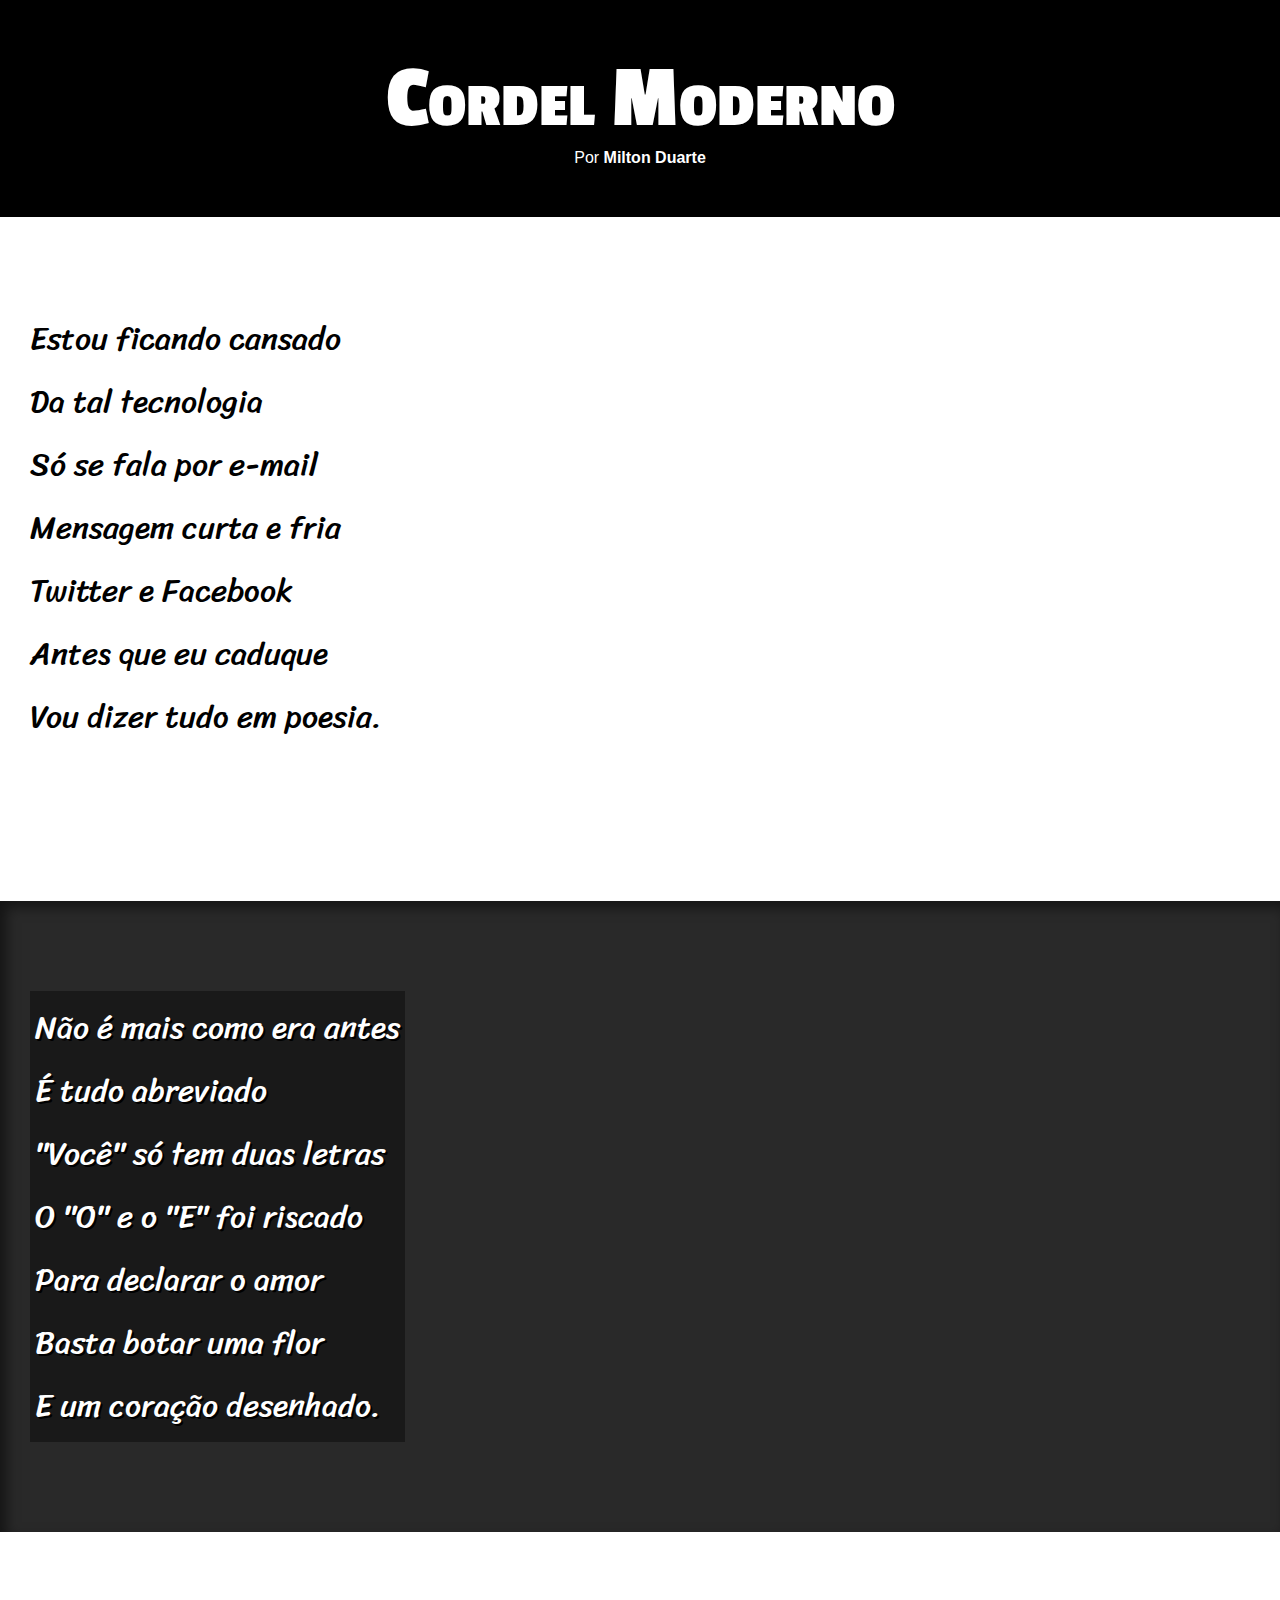
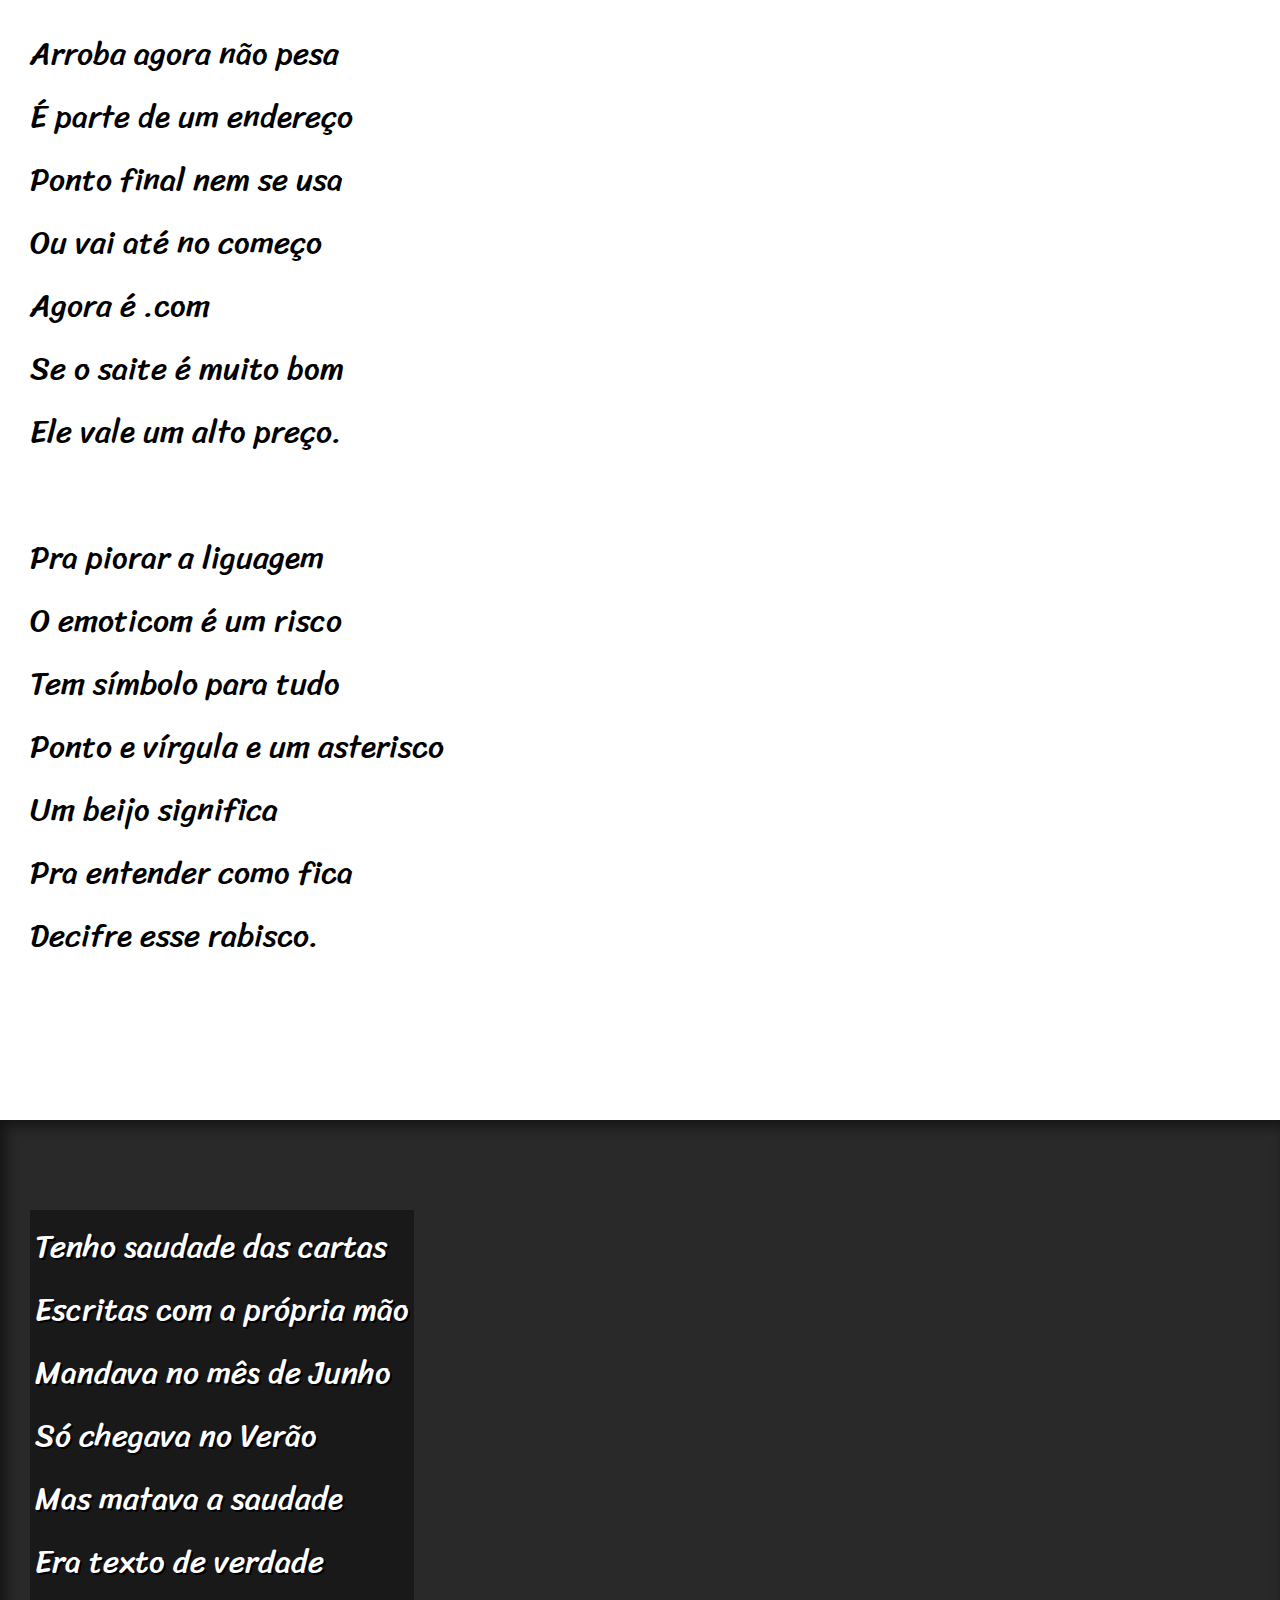
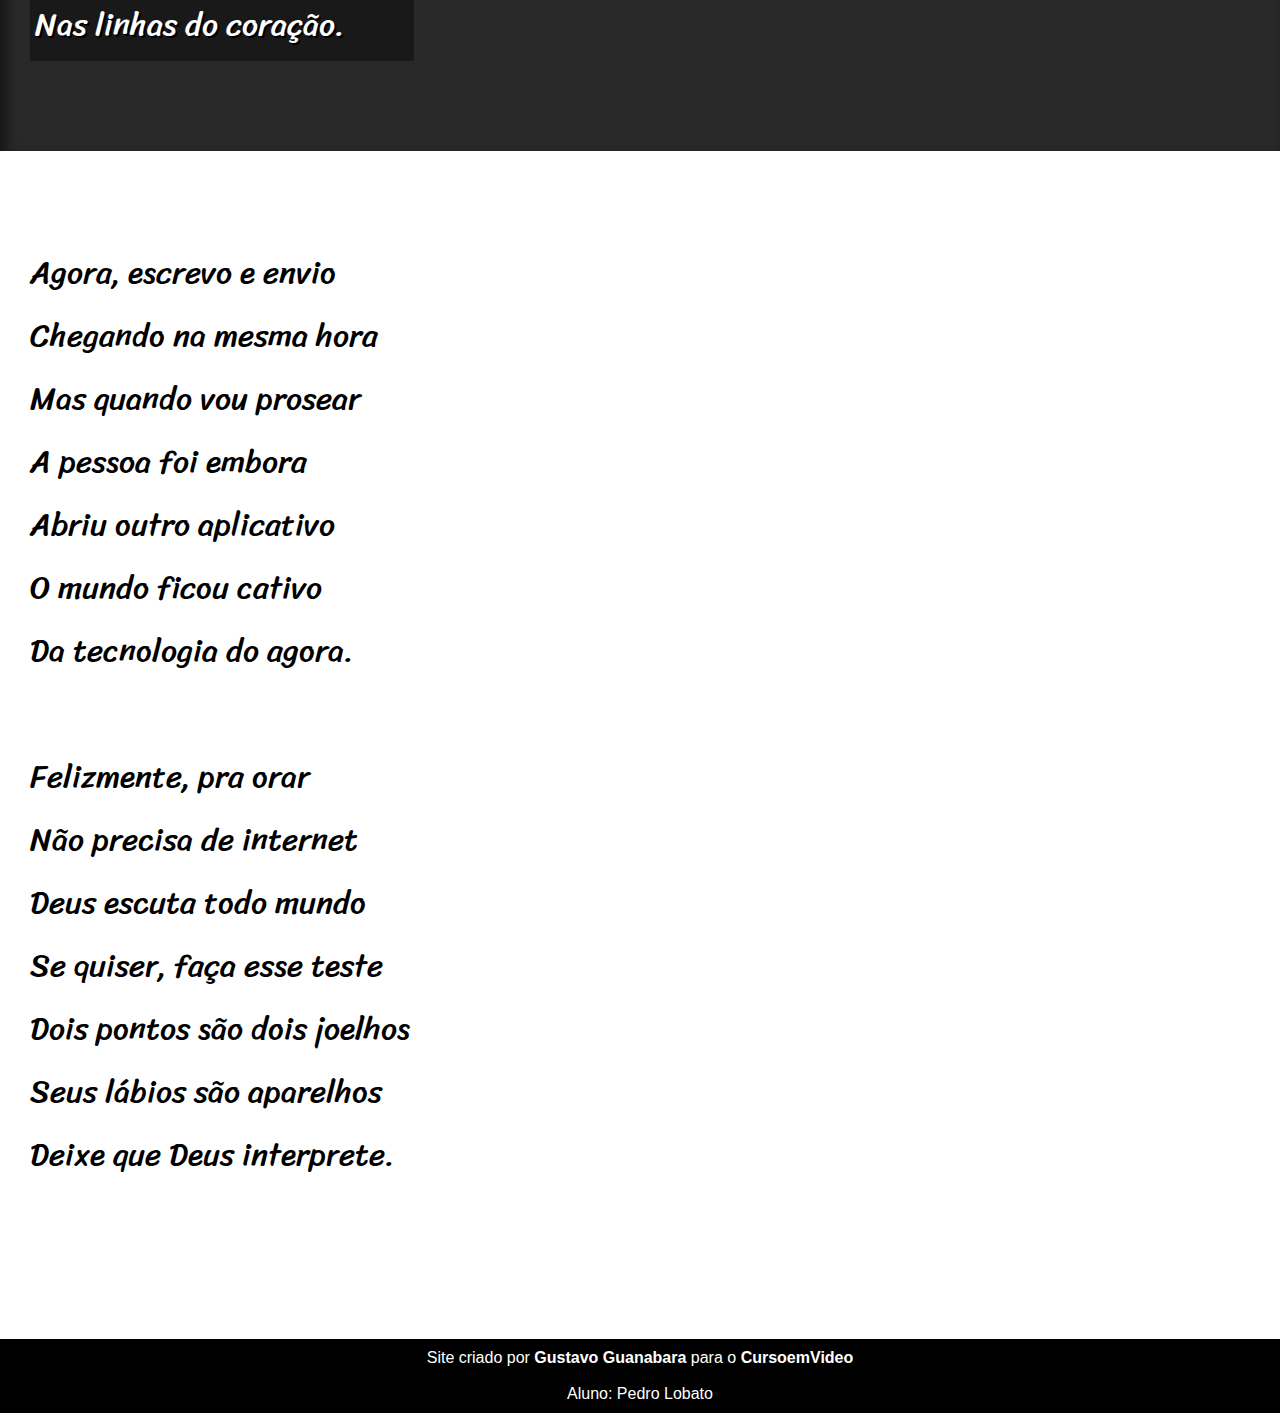
<file: d012/index.html>
<!DOCTYPE html>
<html lang="pt-br">
<head>
    <meta charset="UTF-8">
    <meta name="viewport" content="width=device-width, initial-scale=1.0">
    <title>Cordel Moderno</title>
    <link rel="stylesheet" href="estilo/style.css">
</head>
<body>
    <header>
        <h1>
            Cordel Moderno
        </h1>
        <p>Por <a href="https://www.recantodasletras.com.br/poesias/3186743" target="_blank">Milton Duarte</a>
        </p>
    </header>

    <section class="normal">
        <p>
            Estou ficando cansado <br>
            Da tal tecnologia <br>
            Só se fala por e-mail <br>
            Mensagem curta e fria <br>
            Twitter e Facebook <br>
            Antes que eu caduque <br>
            Vou dizer tudo em poesia.
        </p> 
    </section>
    
    <section class="imagem" id="img01">
        <p>
            Não é mais como era antes <br>
            É tudo abreviado <br>
            "Você" só tem duas letras <br>
            O "O" e o "E" foi riscado <br>
            Para declarar o amor <br>
            Basta botar uma flor <br>
            E um coração desenhado.
        </p>
    </section>
    
    <section class="normal">
        
        <p>
            Arroba agora não pesa <br>
            É parte de um endereço <br>
            Ponto final nem se usa <br>
            Ou vai até no começo <br>
            Agora é .com <br>
            Se o saite é muito bom <br>
            Ele vale um alto preço. <br>
        </p>

        <p>
            Pra piorar a liguagem <br>
            O emoticom é um risco <br>
            Tem símbolo para tudo <br>
            Ponto e vírgula e um asterisco <br>
            Um beijo significa <br>
            Pra entender como fica <br>
            Decifre esse rabisco.
        </p>
         
    </section>
    
    <section class="imagem" id="img02">
        <p>
            Tenho saudade das cartas <br>
            Escritas com a própria mão <br>
            Mandava no mês de Junho <br>
            Só chegava no Verão <br>
            Mas matava a saudade <br>
            Era texto de verdade <br>
            Nas linhas do coração.
        </p> 
    </section>

    <section class="normal">
        <p>
            Agora, escrevo e envio <br>
            Chegando na mesma hora <br>
            Mas quando vou prosear <br>
            A pessoa foi embora <br>
            Abriu outro aplicativo <br>
            O mundo ficou cativo <br>
            Da tecnologia do agora. <br>
        </p>

        <p>
            Felizmente, pra orar <br>
            Não precisa de internet <br>
            Deus escuta todo mundo <br>
            Se quiser, faça esse teste <br>
            Dois pontos são dois joelhos <br>
            Seus lábios são aparelhos <br>
            Deixe que Deus interprete.
        </p>
    </section>

    <footer>
        <p>Site criado por <a href="https://gustavoguanabara.github.io" target="_blank">Gustavo Guanabara</a> para o <a href="https://www.cursoemvideo.com" target="_blank">CursoemVideo</a></p><br>
        <p>Aluno: Pedro Lobato</p>
    </footer>
</body>
</html>
</file>
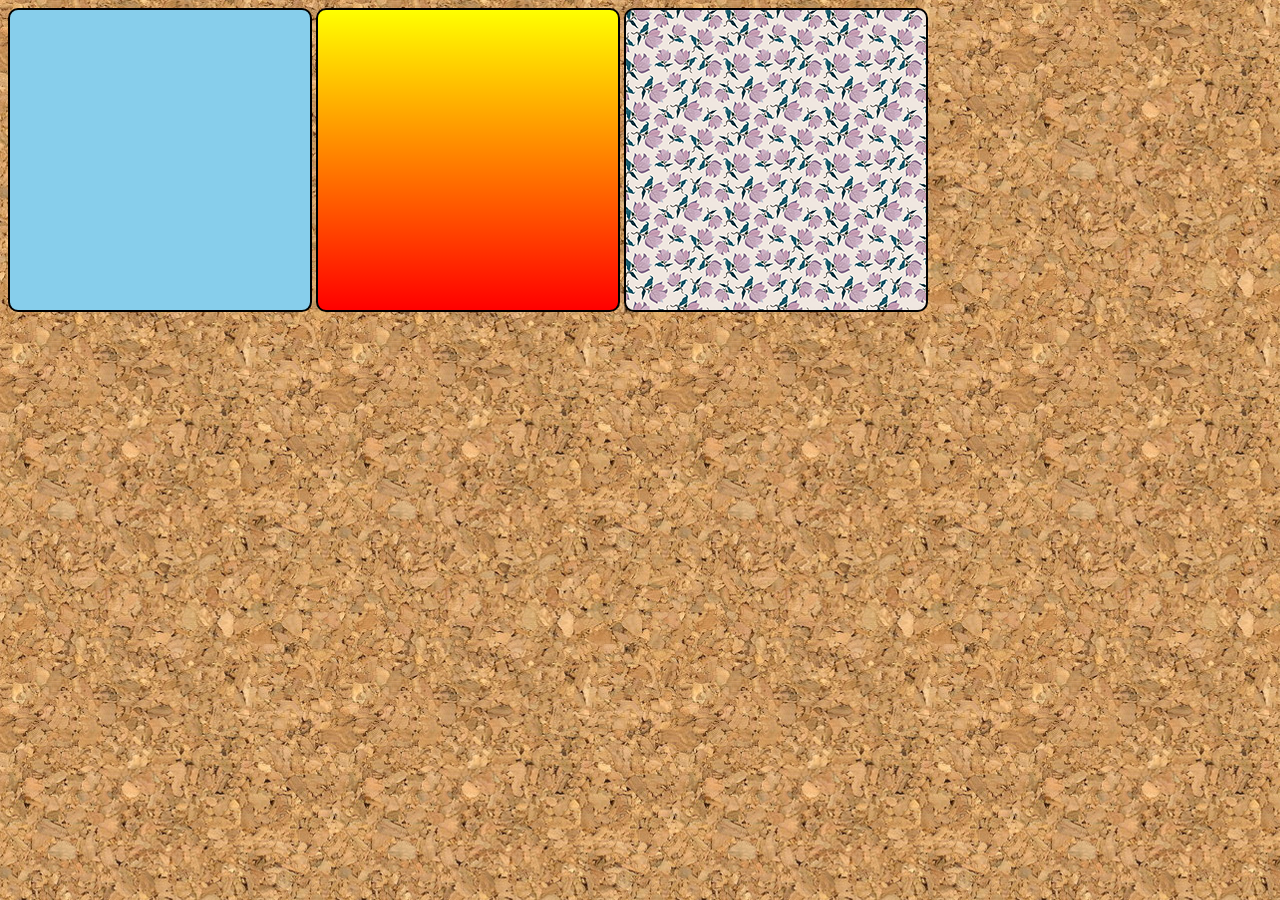
<file: fundo001.html>
<!DOCTYPE html>
<html lang="pt-br">
<head>
    <meta charset="UTF-8">
    <meta name="viewport" content="width=device-width, initial-scale=1.0">
    <title>Teste de Imagem de Fundo</title>
    <style>
        body {
            background-image: url(imagens/wallpaper001.jpg);
        }

        div.quadrado {
            display: inline-block;
            border: 2px solid black;
            border-radius: 10px;
            background-color: lightgrey;
            width: 300px;
            height: 300px;
        }

        div#q1 {
            background-color: skyblue;
        }

        div#q2 {
            background-image: linear-gradient(to bottom, yellow, red);
        }

        div#q3 {
            background-image: url(imagens/pattern003.png);
        }
    </style>
</head>
<body>
    <div class="quadrado" id="q1">
    </div>
    <div class="quadrado" id="q2">
        
    </div>
    <div class="quadrado" id="q3">

    </div>
</body>
</html>
</file>
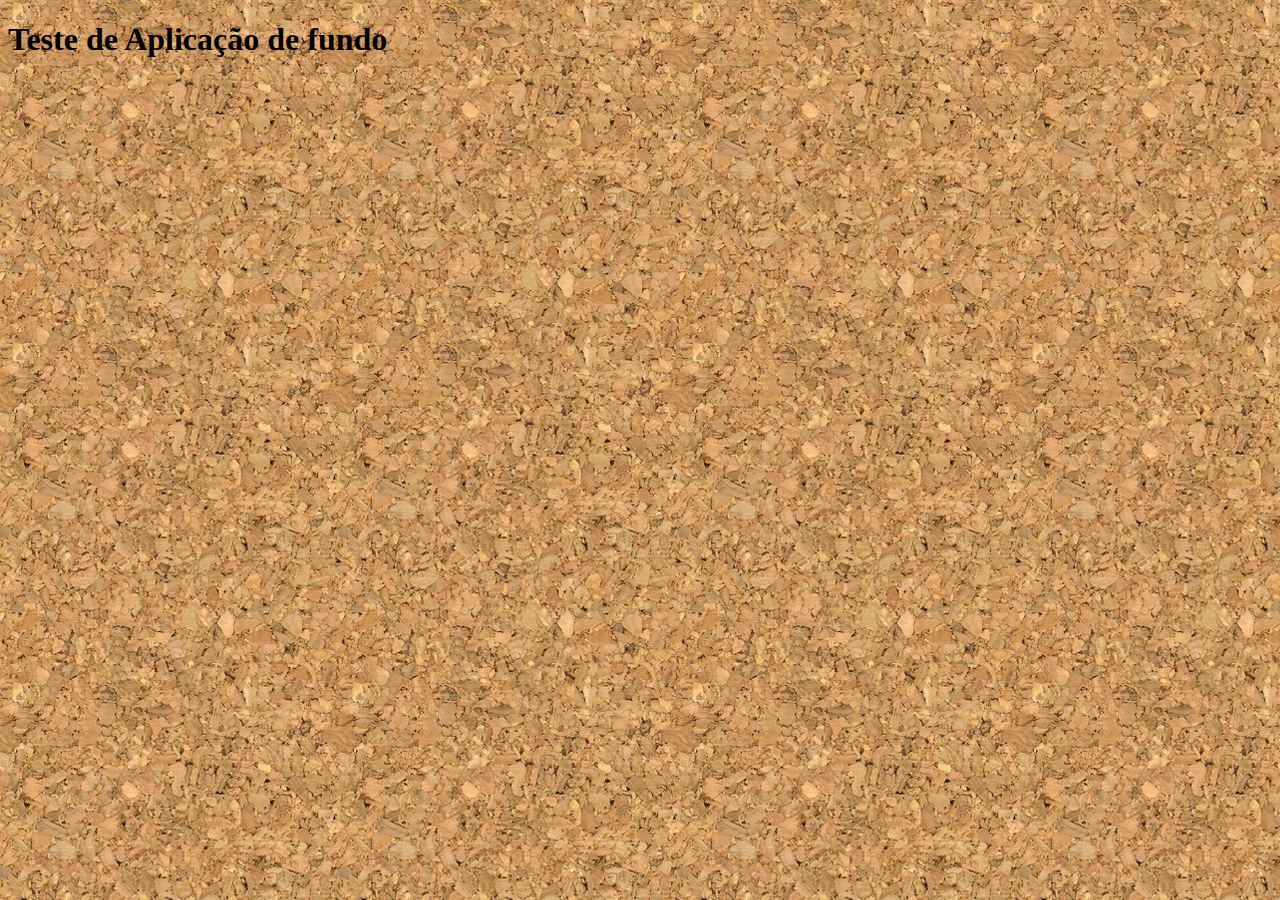
<file: fundo002.html>
<!DOCTYPE html>
<html lang="pt-br">
<head>
    <meta charset="UTF-8">
    <meta name="viewport" content="width=device-width, initial-scale=1.0">
    <title>Personalização dos fundos</title>
    <style>
        body {
            background-image: url(imagens/wallpaper001.jpg);
        }

    </style>
</head>
<body>
    <h1>Teste de Aplicação de fundo</h1>
    
</body>
</html>
</file>
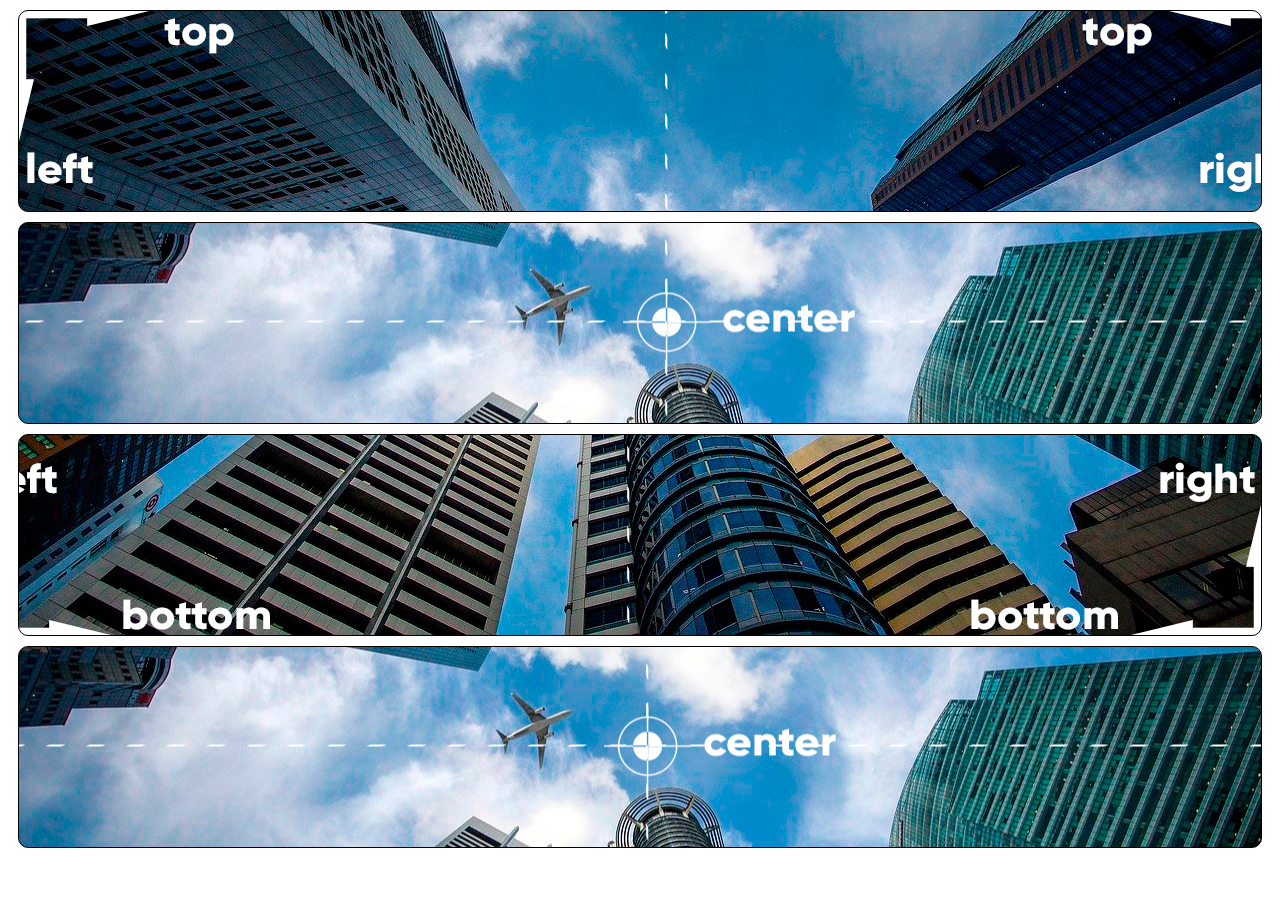
<file: fundo003.html>
<!DOCTYPE html>
<html lang="pt-br">
<head>
    <meta charset="UTF-8">
    <meta name="viewport" content="width=device-width, initial-scale=1.0">
    <title>Posição dos fundos</title>
    <style>
        div.bloco {
            background-image: url(imagens/wallpaper003.jpg);
            height: 200px;
            border: 1px solid black;
            border-radius: 10px;
            margin: 10px;
        }

        div#q1 {
            background-position: left top;
        }

        div#q2 {
            background-position: left center;
        }

        div#q3 {
            background-position: right bottom;
        }

        div#q4 {
            background-position: center center;
        }
    </style>
</head>
<body>
    <div class="bloco" id="q1">

    </div>
    <div class="bloco" id="q2">

    </div>
    <div class="bloco" id="q3">

    </div>
    <div class="bloco" id="q4">

    </div>

</body>
</html>
</file>
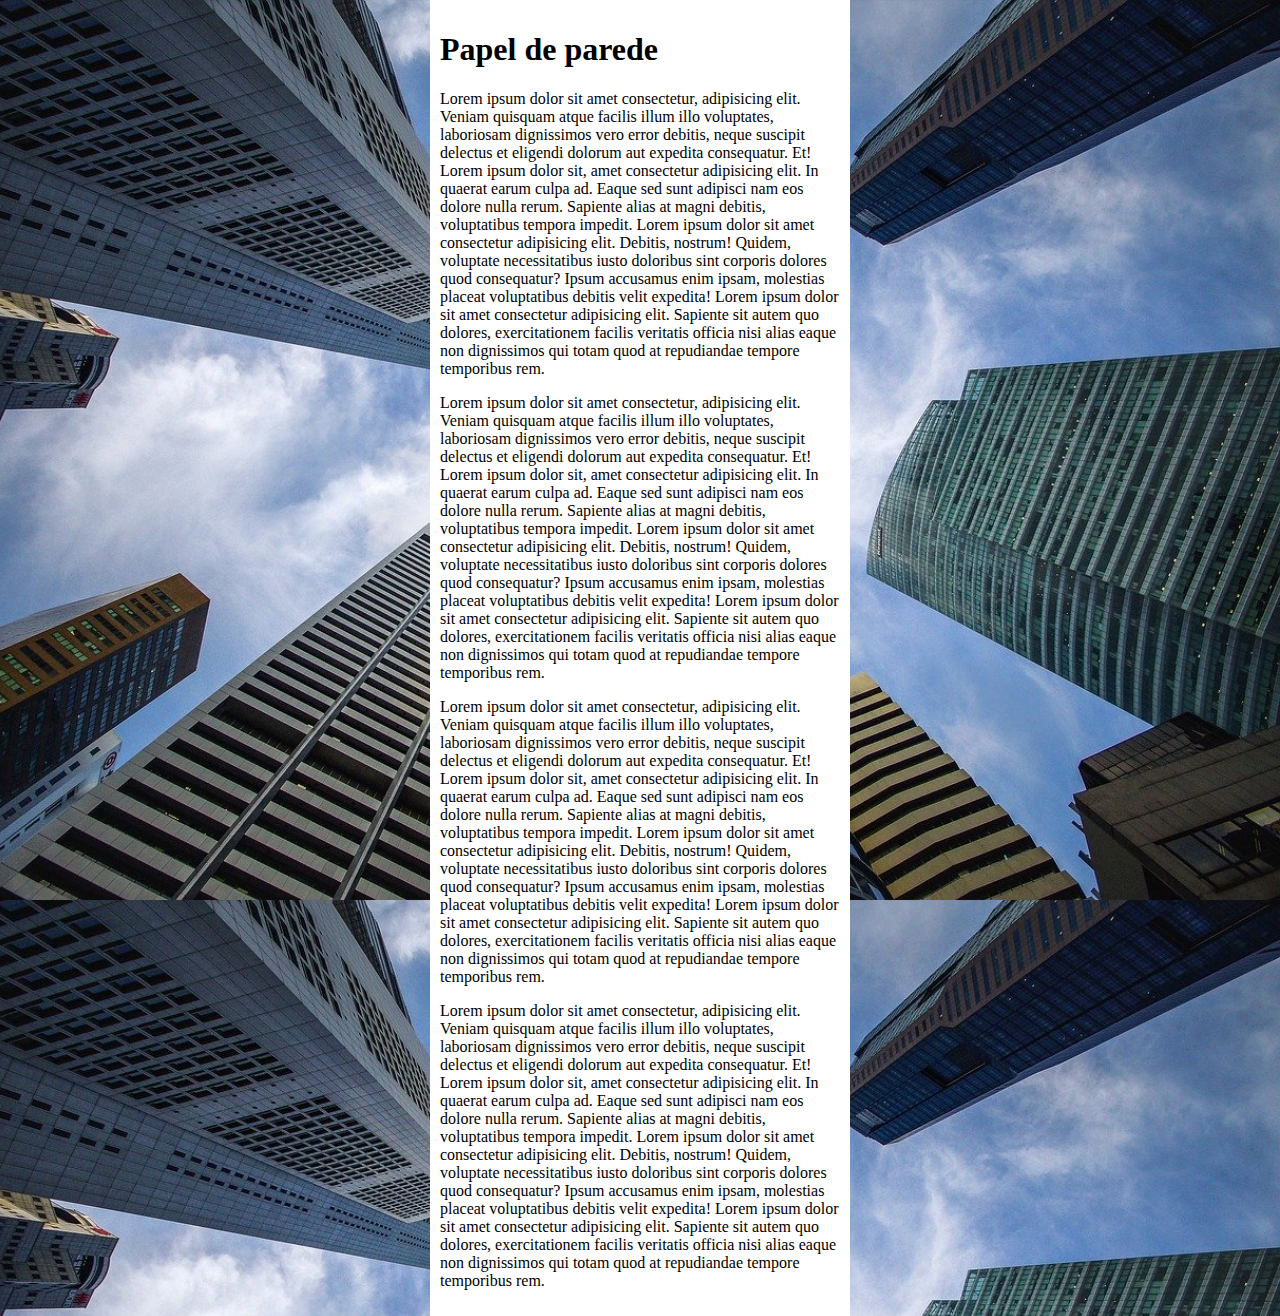
<file: fundo004.html>
<!DOCTYPE html>
<html lang="pt-br">
<head>
    <meta charset="UTF-8">
    <meta name="viewport" content="width=device-width, initial-scale=1.0">
    <title>Fundo</title>
    <style>
        html, body {
            margin: 0;
            padding: 0;
            min-height: 100vh;
            height: 100vh;
        }
        body {
            background-color: black;
            background-image: url('imagens/wallpaper002.jpg');
            background-repeat: repeat-y; 
            background-attachment: scroll;
            background-position: right bottom;
            background-size: cover;
            
            /* background: black url('imagens/wallpaper002.jpg') no-repeat fixed center center; */
        }

        main {
            background-color: white;
            width: 400px;
            margin: auto;
            padding: 10px;
        }
    </style>
</head>
<body>
    <main>
        <h1>Papel de parede</h1>
        <p>Lorem ipsum dolor sit amet consectetur, adipisicing elit. Veniam quisquam atque facilis illum illo voluptates, laboriosam dignissimos vero error debitis, neque suscipit delectus et eligendi dolorum aut expedita consequatur. Et! Lorem ipsum dolor sit, amet consectetur adipisicing elit. In quaerat earum culpa ad. Eaque sed sunt adipisci nam eos dolore nulla rerum. Sapiente alias at magni debitis, voluptatibus tempora impedit. Lorem ipsum dolor sit amet consectetur adipisicing elit. Debitis, nostrum! Quidem, voluptate necessitatibus iusto doloribus sint corporis dolores quod consequatur? Ipsum accusamus enim ipsam, molestias placeat voluptatibus debitis velit expedita! Lorem ipsum dolor sit amet consectetur adipisicing elit. Sapiente sit autem quo dolores, exercitationem facilis veritatis officia nisi alias eaque non dignissimos qui totam quod at repudiandae tempore temporibus rem.</p>
        <p>Lorem ipsum dolor sit amet consectetur, adipisicing elit. Veniam quisquam atque facilis illum illo voluptates, laboriosam dignissimos vero error debitis, neque suscipit delectus et eligendi dolorum aut expedita consequatur. Et! Lorem ipsum dolor sit, amet consectetur adipisicing elit. In quaerat earum culpa ad. Eaque sed sunt adipisci nam eos dolore nulla rerum. Sapiente alias at magni debitis, voluptatibus tempora impedit. Lorem ipsum dolor sit amet consectetur adipisicing elit. Debitis, nostrum! Quidem, voluptate necessitatibus iusto doloribus sint corporis dolores quod consequatur? Ipsum accusamus enim ipsam, molestias placeat voluptatibus debitis velit expedita! Lorem ipsum dolor sit amet consectetur adipisicing elit. Sapiente sit autem quo dolores, exercitationem facilis veritatis officia nisi alias eaque non dignissimos qui totam quod at repudiandae tempore temporibus rem.</p>
        <p>Lorem ipsum dolor sit amet consectetur, adipisicing elit. Veniam quisquam atque facilis illum illo voluptates, laboriosam dignissimos vero error debitis, neque suscipit delectus et eligendi dolorum aut expedita consequatur. Et! Lorem ipsum dolor sit, amet consectetur adipisicing elit. In quaerat earum culpa ad. Eaque sed sunt adipisci nam eos dolore nulla rerum. Sapiente alias at magni debitis, voluptatibus tempora impedit. Lorem ipsum dolor sit amet consectetur adipisicing elit. Debitis, nostrum! Quidem, voluptate necessitatibus iusto doloribus sint corporis dolores quod consequatur? Ipsum accusamus enim ipsam, molestias placeat voluptatibus debitis velit expedita! Lorem ipsum dolor sit amet consectetur adipisicing elit. Sapiente sit autem quo dolores, exercitationem facilis veritatis officia nisi alias eaque non dignissimos qui totam quod at repudiandae tempore temporibus rem.</p>
        <p>Lorem ipsum dolor sit amet consectetur, adipisicing elit. Veniam quisquam atque facilis illum illo voluptates, laboriosam dignissimos vero error debitis, neque suscipit delectus et eligendi dolorum aut expedita consequatur. Et! Lorem ipsum dolor sit, amet consectetur adipisicing elit. In quaerat earum culpa ad. Eaque sed sunt adipisci nam eos dolore nulla rerum. Sapiente alias at magni debitis, voluptatibus tempora impedit. Lorem ipsum dolor sit amet consectetur adipisicing elit. Debitis, nostrum! Quidem, voluptate necessitatibus iusto doloribus sint corporis dolores quod consequatur? Ipsum accusamus enim ipsam, molestias placeat voluptatibus debitis velit expedita! Lorem ipsum dolor sit amet consectetur adipisicing elit. Sapiente sit autem quo dolores, exercitationem facilis veritatis officia nisi alias eaque non dignissimos qui totam quod at repudiandae tempore temporibus rem.</p>
    </main>

</body>
</html>
</file>
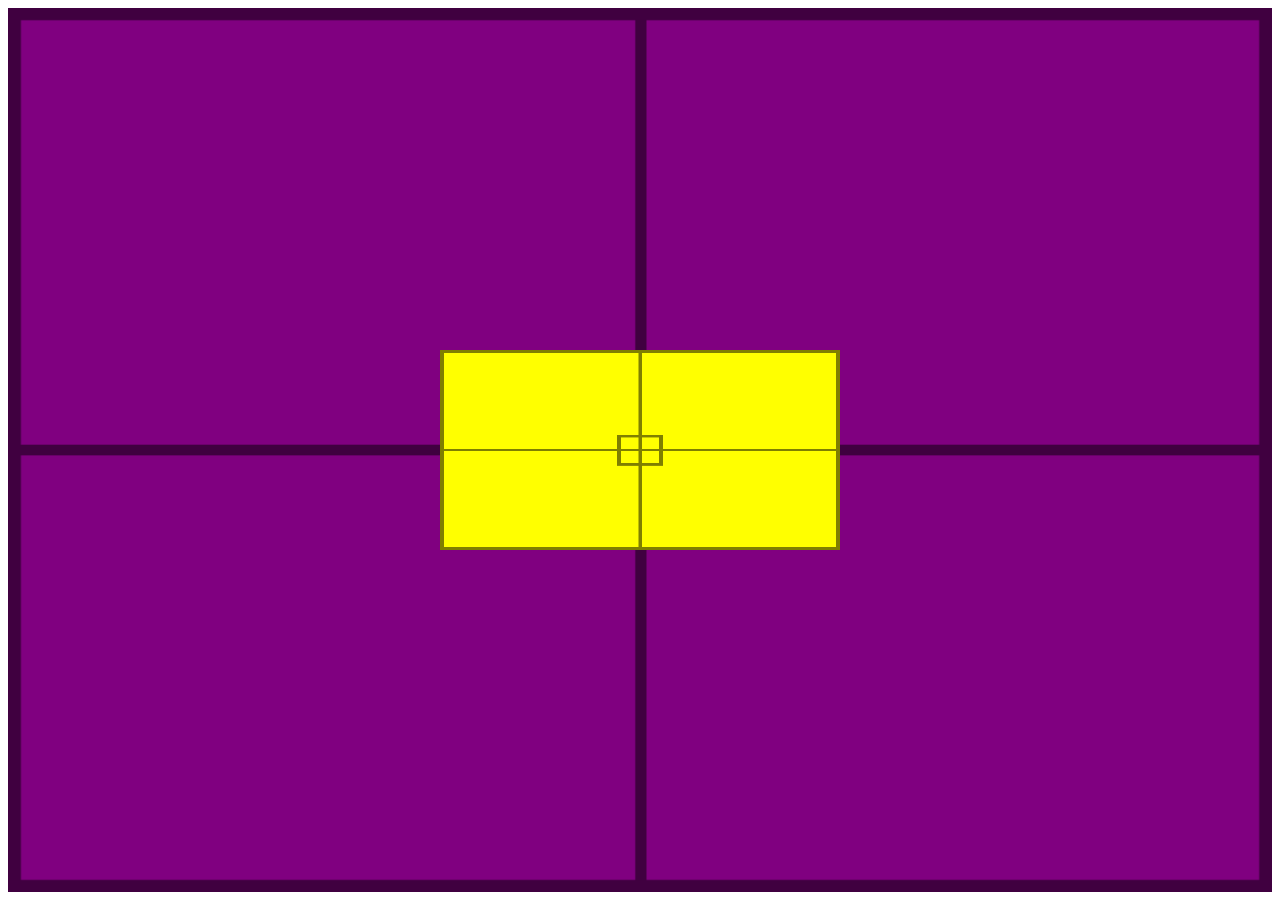
<file: fundo007.html>
<!DOCTYPE html>
<html lang="pt-br">
<head>
    <meta charset="UTF-8">
    <meta name="viewport" content="width=device-width, initial-scale=1.0">
    <title>Alinhamento Vertical</title>
    <style>
        #container {
            background-image: url(imagens/target001.png);
            background-size: 100% 100%;
            position: relative;
            height: 96vh;
            padding: 10px;
            background-color: purple;
        }
        #conteudo {
            background-image: url(imagens/target001.png);
            background-size: 100% 100%;
            position: absolute;
            height: 200px;
            width: 400px;
            background-color: yellow;
            
            left: 50%;
            top: 50%;

            transform: translate(-50%, -50%);
        }
    </style>
</head>
<body>
    <section id="container">
        <article id="conteudo">

        </article>
    </section>
</body>
</html>
</file>
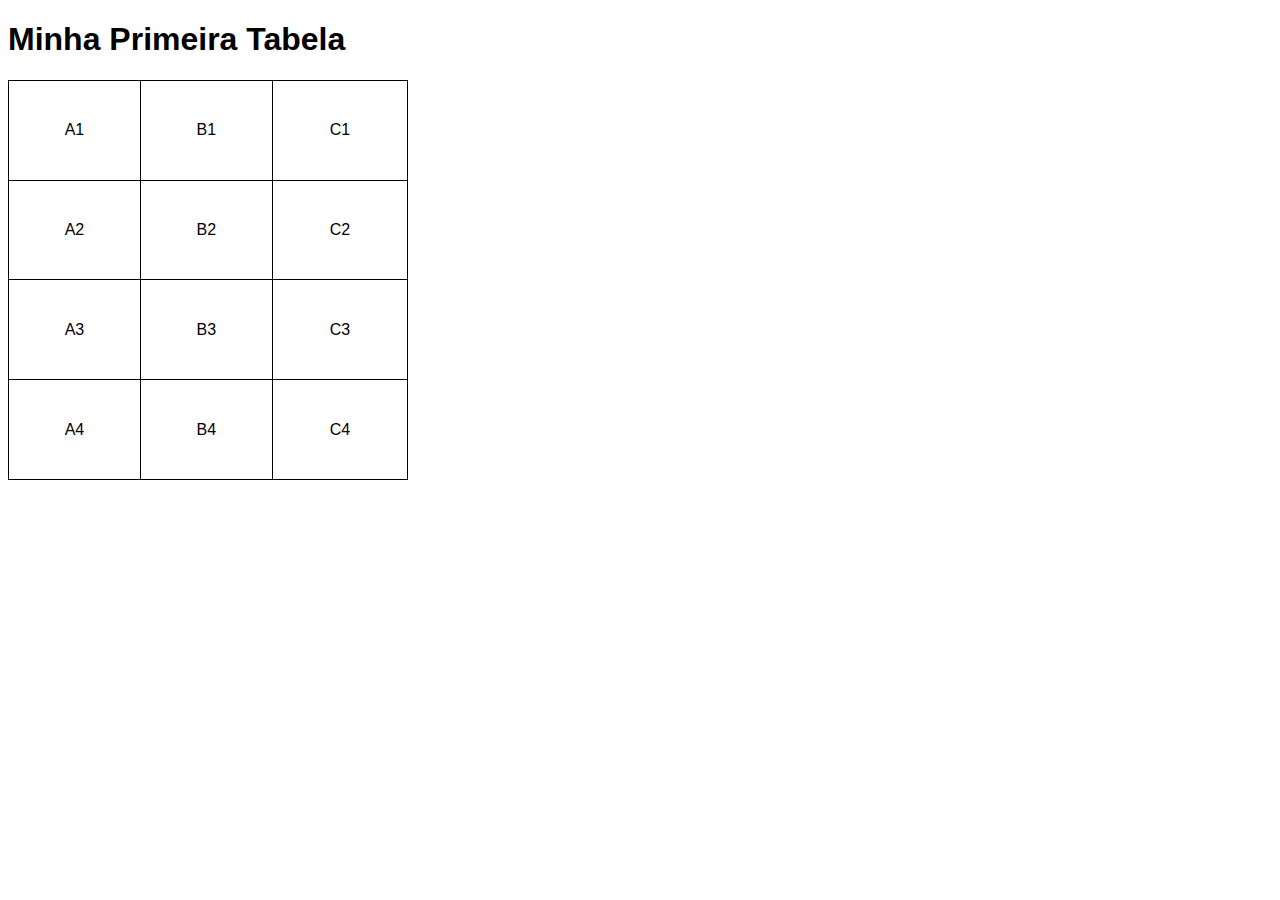
<file: exercícios/ex023/tabela001.html>
<!DOCTYPE html>
<html lang="pt-br">
<head>
    <meta charset="UTF-8">
    <meta name="viewport" content="width=device-width, initial-scale=1.0">
    <title>Document</title>
    <style>
        body {
            font-family: Arial, Helvetica, sans-serif;
        }

        table {
            width: 400px;
            height: 400px;
            border-collapse: collapse;
            }
       
        td {
            border: 1px solid black;
            padding: 8px;
            text-align: center; /*Alinhamento Horizontal*/
            vertical-align: middle; /*Alinhamento Vertical*/
        }

        </style>
</head>
<body>
    <h1>Minha Primeira Tabela</h1>
    <!--HIERARQUIA DE TABELAS SIMPLES
        TABLE = tabela
            TABLE ROW = linha de tabela
                TABLE HEADER = cabeçalho de tabela
                TABLE DATA = dados de tabela
    -->
    <table>
        <tr> <!--Primeira Linha-->
            <td>A1</td>
            <td>B1</td>
            <td>C1</td>
        </tr>
        <tr class="linha">
            <td>A2</td>
            <td>B2</td>
            <td>C2</td>
        </tr>
        <tr>
            <td>A3</td>
            <td>B3</td>
            <td>C3</td>
        </tr>
        <tr>
            <td>A4</td>
            <td class="dado">B4</td>
            <td>C4</td>
        </tr>
    </table>
</body>
</html>
</file>
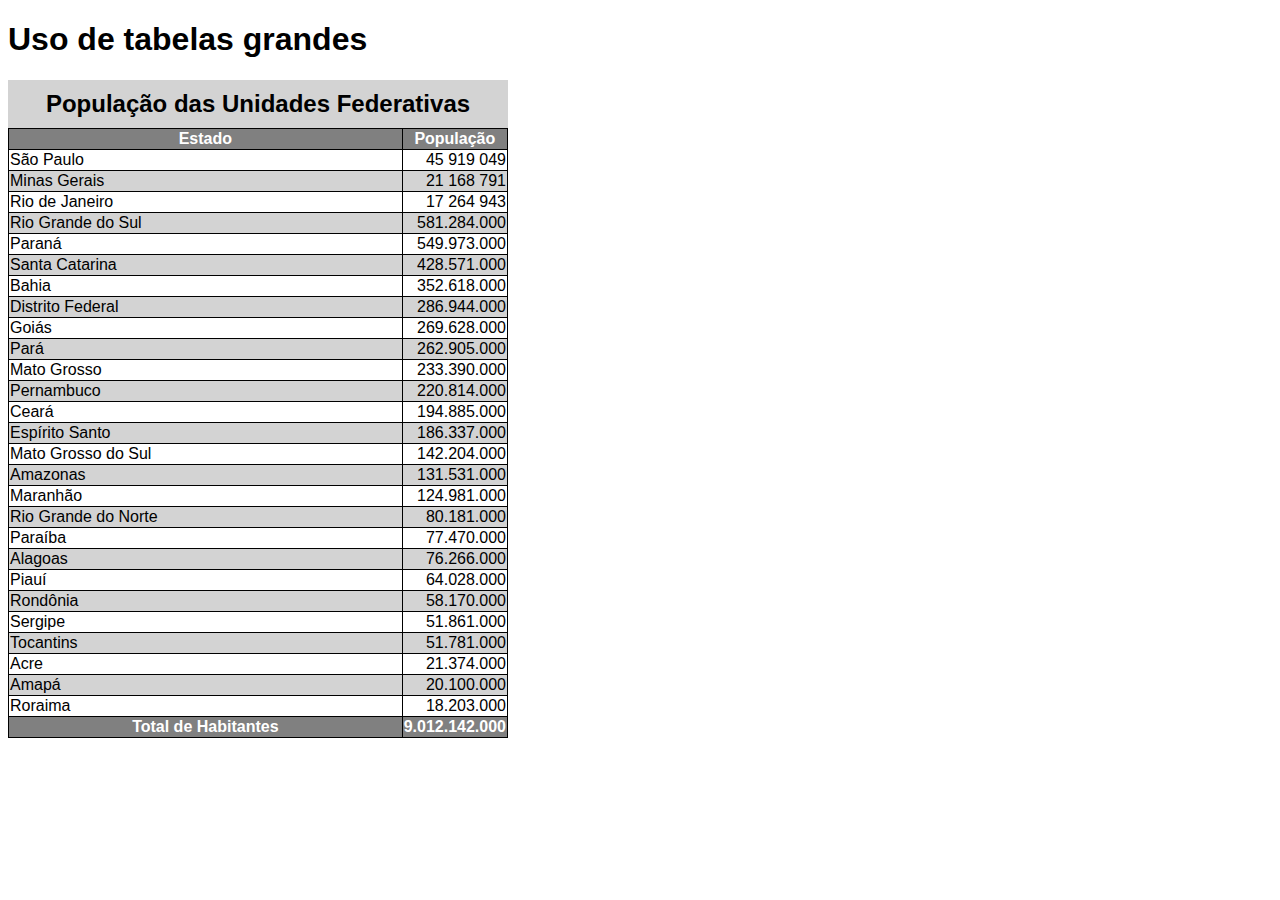
<file: exercícios/ex023/tabela002.html>
<!DOCTYPE html>
<html lang="pt-br">
<head>
    <meta charset="UTF-8">
    <meta name="viewport" content="width=device-width, initial-scale=1.0">
    <title>Tabelas</title>
    <style>
        body {
            font-family: Arial, Helvetica, sans-serif;
        }

        table {
            width: 500px;
            padding: 10px;
            border-collapse: collapse;
            position: relative;
        }

        td, th {
            border: 1px solid black;
        }
        
        caption {
            font-size: 1.5em;
            font-weight: bold;
            padding: 10px;
            background-color: lightgray;
        }

        thead, tfoot {
            background-color: gray;
            color: white;
        }

        thead > tr > th {
            position: sticky;
            top: 0;
            background-color: gray;
        }

        tbody > tr:nth-child(2n) {
            background-color: lightgrey;
        }

        td.num {
            text-align: right;
        }
    </style>
</head>
<body>
    <h1>Uso de tabelas grandes</h1>
    <!--ANATOMIAS PARA TABELAS GRANDES
    TABLE
        CAPTION = Legenda
        THEAD
            TR, TD, TH
        TBODY
            TR, TD, TH
        TFOOT
            TR, TD, TH
    -->
    <table>
        <caption>População das Unidades Federativas</caption>
        <thead>
            <tr>
                <th scope="col">Estado</th>
                <th scope="col" style="width: 50px;">População</th>
            </tr>
        </thead>
        <tbody>
            <tr>
                <td>São Paulo</td>
                <td class="num">45 919 049</td>
            </tr>
            <tr>
                <td>Minas Gerais</td>
                <td class="num">21 168 791</td>
            </tr>
            <tr>
                <td>Rio de Janeiro</td>
                <td class="num">17 264 943</td>
            </tr>
            <tr>
                <td>Rio Grande do Sul	</td>
                <td class="num">581.284.000</td>
            </tr>
            <tr>
                <td>Paraná</td>
                <td class="num">549.973.000</td>
            </tr>
            <tr>
                <td>Santa Catarina</td>
                <td class="num">428.571.000</td>
            </tr>
            <tr>
                <td>Bahia</td>
                <td class="num">352.618.000</td>
            </tr>
            <tr>
                <td>Distrito Federal</td>
                <td class="num">286.944.000</td>
            </tr>
            <tr>
                <td>Goiás</td>
                <td class="num">269.628.000</td>
            </tr>
            <tr>
                <td>Pará</td>
                <td class="num">262.905.000</td>
            </tr>
            <tr>
                <td>Mato Grosso</td>
                <td class="num">233.390.000</td>
            </tr>
            <tr>
                <td>Pernambuco</td>
                <td class="num">220.814.000</td>
            </tr>
            <tr>
                <td>Ceará</td>
                <td class="num">194.885.000</td>
            </tr>
            <tr>
                <td>Espírito Santo</td>
                <td class="num">186.337.000</td>
            </tr>
            <tr>
                <td>Mato Grosso do Sul</td>
                <td class="num">142.204.000</td>
            </tr>
            <tr>
                <td>Amazonas</td>
                <td class="num">131.531.000</td>
            </tr>
            <tr>
                <td>Maranhão</td>
                <td class="num">124.981.000</td>
            </tr>
            <tr>
                <td>Rio Grande do Norte</td>
                <td class="num">80.181.000</td>
            </tr>
            <tr>
                <td>Paraíba</td>
                <td class="num">77.470.000</td>
            </tr>
            <tr>
                <td>Alagoas</td>
                <td class="num">76.266.000</td>
            </tr>
            <tr>
                <td>Piauí</td>
                <td class="num">64.028.000</td>
            </tr>
            <tr>
                <td>Rondônia</td>
                <td class="num">58.170.000</td>
            </tr>
            <tr>
                <td>Sergipe</td>
                <td class="num">51.861.000</td>
            </tr>
            <tr>
                <td>Tocantins</td>
                <td class="num">51.781.000</td>
            </tr>
            <tr>
                <td>Acre</td>
                <td class="num">21.374.000</td>
            </tr>
            <tr>
                <td>Amapá</td>
                <td class="num">20.100.000</td>
            </tr>
            <tr>
                <td>Roraima</td>
                <td class="num">18.203.000</td>
            </tr>
        </tbody>
        <tfoot>
            <tr>
                <th scope="row">Total de Habitantes</th>
                <td class="num"><strong>9.012.142.000</strong></td>
            </tr>
        </tfoot>
    </table>
</body>
</html>
</file>
<file: d012/estilo/style.css>
@charset "UTF-8";

@import url('https://fonts.googleapis.com/css2?family=Passion+One:wght@400;700;900&display=swap');

@import url('https://fonts.googleapis.com/css2?family=Sriracha&display=swap');

:root {
    --fonte1: Verdana, Geneva, Tahoma, sans-serif;
    --fonte2: 'Passion One', Cursive;
    --fonte3: 'Sriracha', cursive;
}

* {
    margin: 0px;
    padding: 0px;
    font-size: 1em;
}

html, body {
    min-height: 100vh;
    background-color: darkgray;
    font-family: var(--fonte1);
}

header {
    background-color: black;
    color: white;
    text-align: center;
    
}

header > h1 {
    padding-top: 50px;
    font-variant: small-caps;
    font-family: var(--fonte2);
    font-size: 10vh;
}

header > p {
    padding-bottom: 50px;
}

header a, footer a {
    color: white;
    text-decoration: none;
    font-weight: bolder;
}

header a:hover, footer a:hover {
    text-decoration: underline;
}

section {
    padding-top: 10vh;
    padding-bottom: 10vh;
    line-height: 2em;
    padding-left: 30px;
    font-family: var(--fonte3);
    font-size: 3.5vh;
}

section > p {
    padding-bottom: 2em;
}

section.normal {
    background-color: white;
    color: black;
}

section.imagem {
    background-color: rgb(41, 41, 41);
    color: white;
    box-shadow: inset 6px 6px 13px rgba(0, 0, 0, 0.514);
    background-size: cover;
    background-attachment: fixed;
}

section.imagem > p {
    display: inline-block;
    padding: 5px;
    background-color: rgba(0, 0, 0, 0.377);
    text-shadow: 2px 2px 0px black;
}

section#img01 {
    background-image: url('../imagens/background001.jpg');
    background-position: right center;
    
}

section#img02 {
    background-image: url('../imagens/background002.jpg');
}

footer {
    background-color: black;
    color: white;
    text-align: center;
    padding: 10px;
}
</file>
